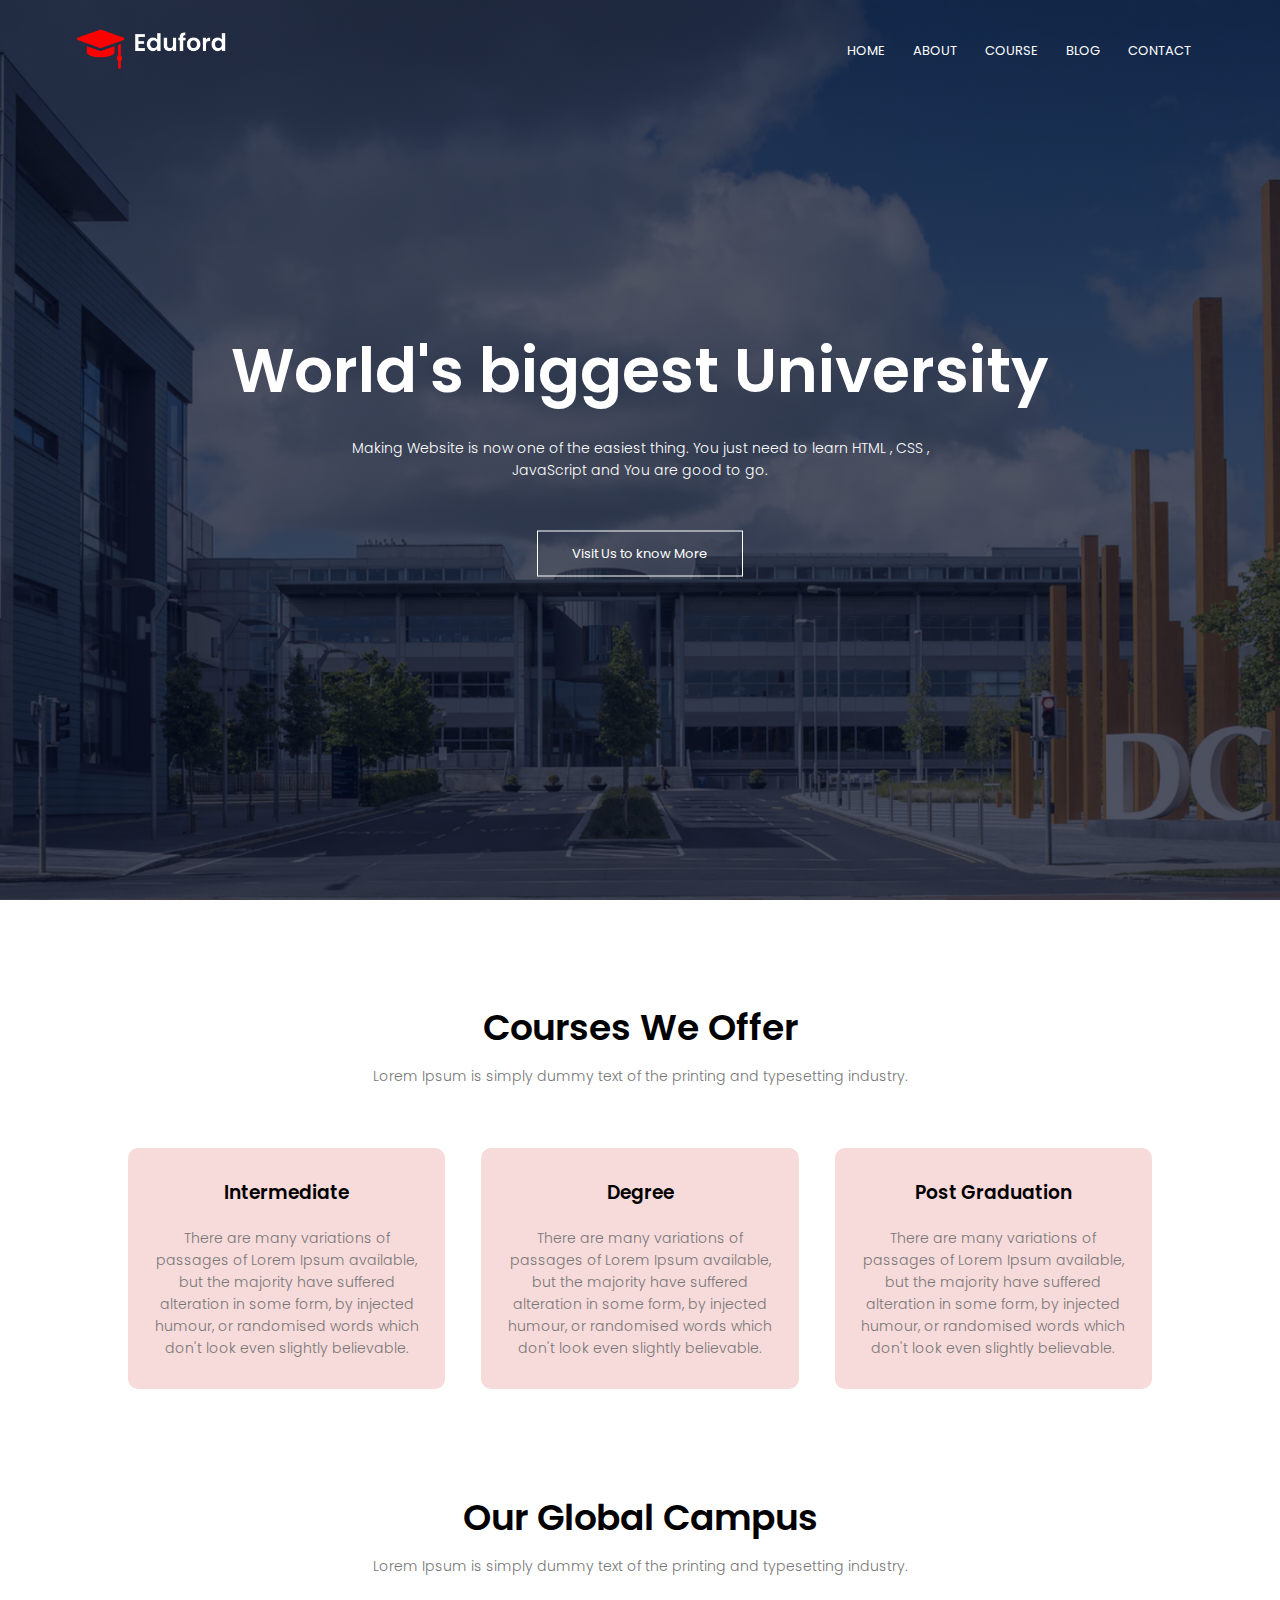
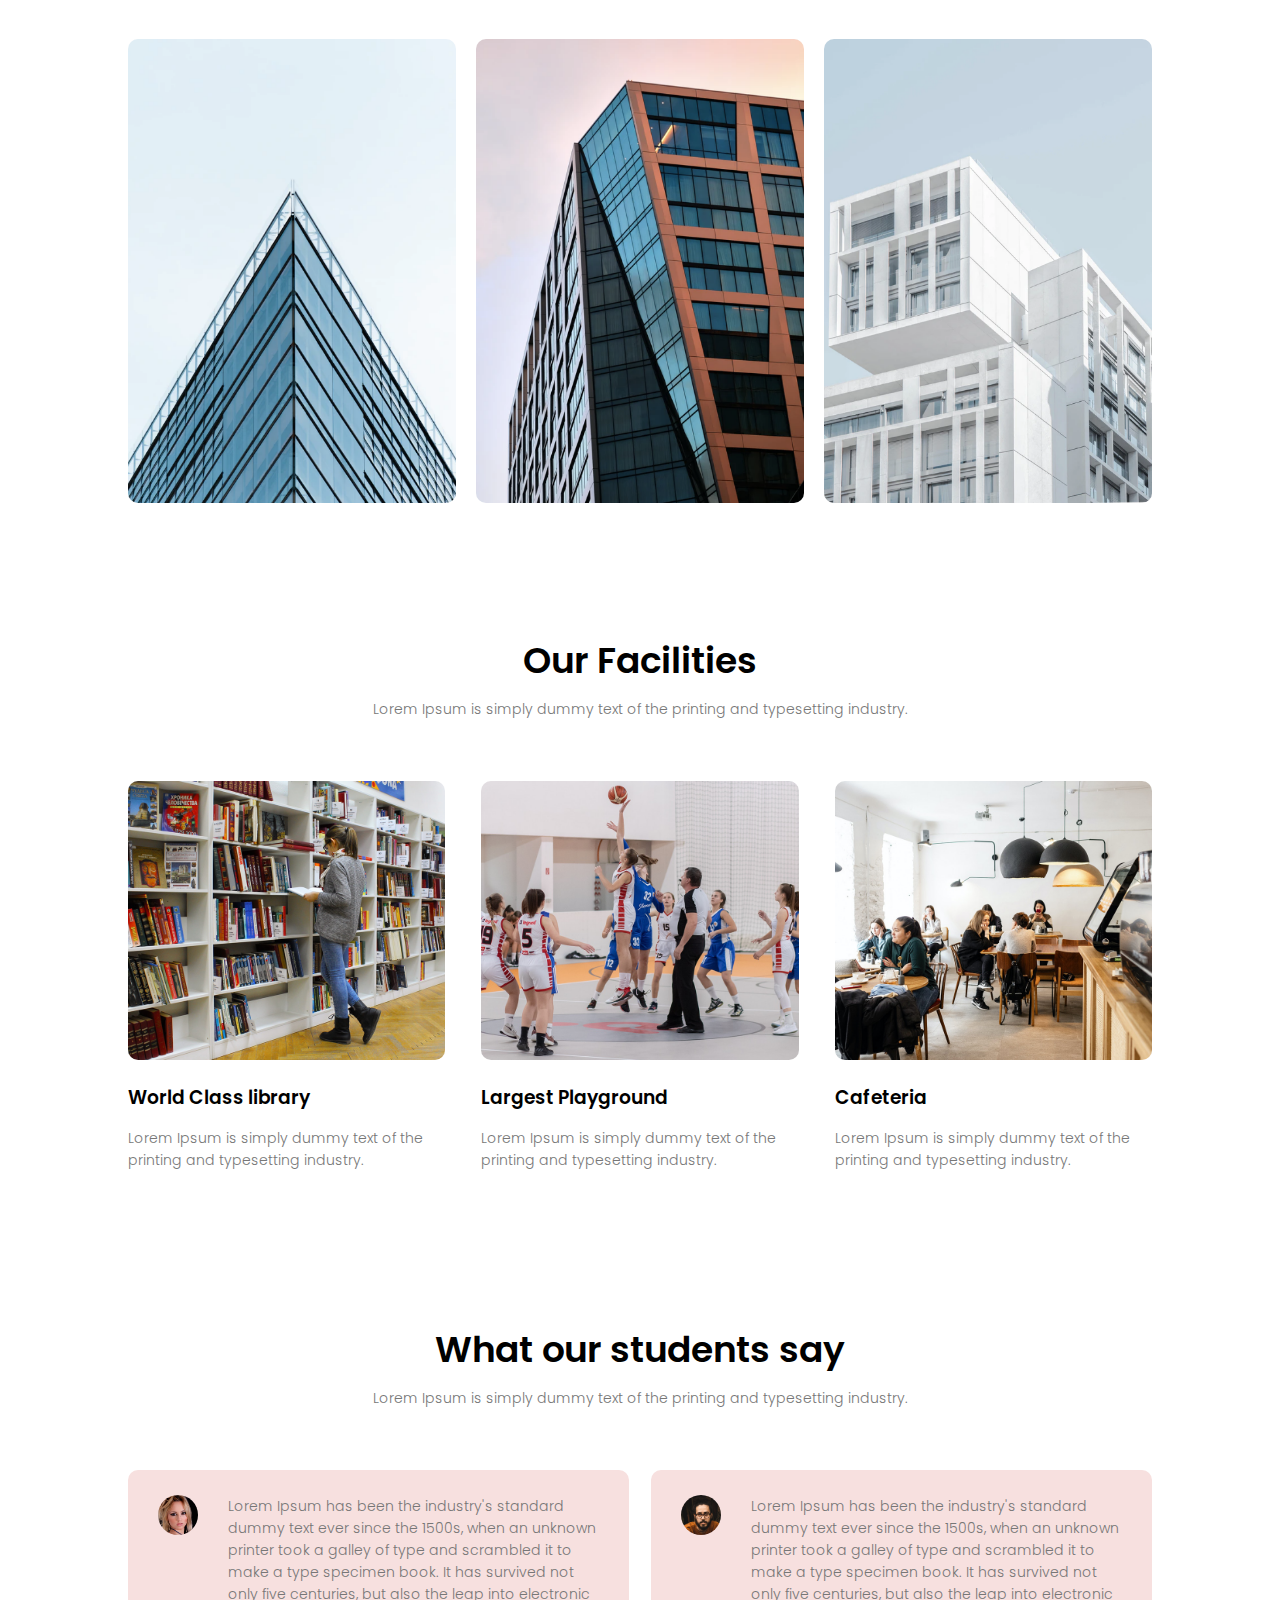
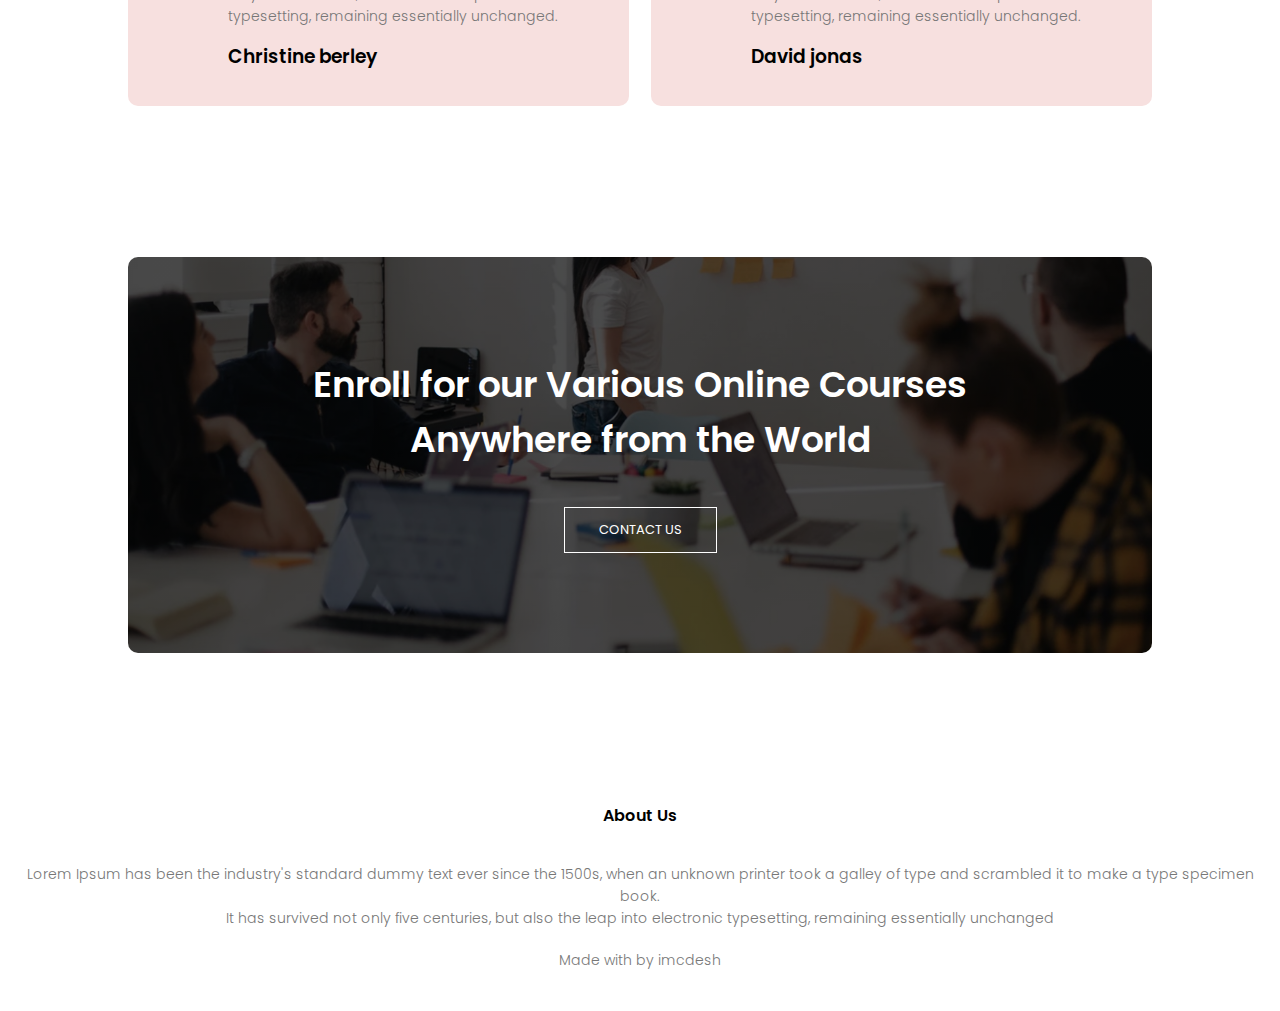
<file: index.html>
<!DOCTYPE html>
<html lang="en">
<head>
    <meta charset="UTF-8">
    <meta http-equiv="X-UA-Compatible" content="IE=edge">
    <meta name="viewport" content="width=device-width, initial-scale=1.0">
    <title>University Website</title>
    <link rel="stylesheet" href="style.css">
    <link rel="preconnect" href="https://fonts.googleapis.com">
<link rel="preconnect" href="https://fonts.gstatic.com" crossorigin>
<link href="https://fonts.googleapis.com/css2?family=Corinthia&family=Poppins:wght@100;200;300;400;600;700&display=swap" rel="stylesheet">
<link rel="stylesheet" href="https://pro.fontawesome.com/releases/v5.10.0/css/all.css" integrity="sha384-AYmEC3Yw5cVb3ZcuHtOA93w35dYTsvhLPVnYs9eStHfGJvOvKxVfELGroGkvsg+p" crossorigin="anonymous"/>
</head>
<body>
    <section class="header">
        <nav>
            <a href="index.html"><img src="images/logo.png"></a>
            <div class="nav-links" id="navLinks">
                <i class="fa fa-times" onclick="hideMenu()"></i>
                <ul>
                    <li><a href="index.html">HOME</a></li>
                    <li><a href="about.html">ABOUT</a></li>
                    <li><a href="course.html">COURSE</a></li>
                    <li><a href="blog.html">BLOG</a></li>
                    <li><a href="contact.html">CONTACT</a></li>

                </ul>
            </div>
            <i class="fa fa-bars" onclick="showMenu()"></i>
        </nav>

        <div class="text-box">
            <h1>World's biggest University</h1>
             <p>Making Website is now one of the easiest thing. You just need to
                 learn HTML , CSS ,<br> JavaScript and You are good to go.
             </p>
             <a href="" class="hero-btn">Visit Us to know More</a>
        </div>
    </section>

    <section class="course">
        <h1>Courses We Offer</h1>
        <p>Lorem Ipsum is simply dummy text of the printing and typesetting industry.</p>
    
        <div class="row">
            <div class="course-col">
                <h3>Intermediate</h3>
                <p>There are many variations of passages of Lorem Ipsum available, but the majority have suffered alteration in some form, by injected humour, or randomised words which don't look even slightly believable.</p>
            </div>
            <div class="course-col">
                <h3>Degree</h3>
                <p>There are many variations of passages of Lorem Ipsum available, but the majority have suffered alteration in some form, by injected humour, or randomised words which don't look even slightly believable.</p>
            </div>
            <div class="course-col">
                <h3>Post Graduation</h3>
                <p>There are many variations of passages of Lorem Ipsum available, but the majority have suffered alteration in some form, by injected humour, or randomised words which don't look even slightly believable.</p>
            </div>
        </div>
    
    </section>

    <section class="campus">
        <h1>Our Global Campus</h1>
        <p>Lorem Ipsum is simply dummy text of the printing and typesetting industry.</p>
   
        <div class="row">
            <div class="campus-col">
                <img src="images/london.png">
                <div class="layer">
                    <h3>LONDON</h3>
                </div>
            </div>
            <div class="campus-col">
                <img src="images/newyork.png">
                <div class="layer">
                    <h3>NEW YORK</h3>
                </div>
            </div>
            <div class="campus-col">
                <img src="images/washington.png">
                <div class="layer">
                    <h3>WASHINGTON</h3>
                </div>
            </div>

        </div>
   
    </section>

    <section class="facilities"> 
        <h1>Our Facilities</h1>
        <p>Lorem Ipsum is simply dummy text of the printing and typesetting industry.</p>
   
        <div class="row">
            <div class="facilities-col">
                <img src="images/library.png" >
                <h3>World Class library</h3>
                <p>Lorem Ipsum is simply dummy text of the printing and typesetting industry.</p>
   
            </div>
            <div class="facilities-col">
                <img src="images/basketball.png" >
                <h3>Largest Playground</h3>
                <p>Lorem Ipsum is simply dummy text of the printing and typesetting industry.</p>
   
            </div>
            <div class="facilities-col">
                <img src="images/cafeteria.png" >
                <h3>Cafeteria</h3>
                <p>Lorem Ipsum is simply dummy text of the printing and typesetting industry.</p>
   
            </div>
        </div>
    </section>

    <section class="testimonials">
        <h1>What our students say</h1>
        <p>Lorem Ipsum is simply dummy text of the printing and typesetting industry.</p>
   
        <div class="row">
            <div class="testimonial-col">
                <img src="images/user1.jpg" >
                <div>
                    <p>Lorem Ipsum has been the industry's standard dummy text ever since the 1500s, when an unknown printer took a galley of type and scrambled it to make a type specimen book. It has survived not only five centuries, but also the leap into electronic typesetting, remaining essentially unchanged.</p>
                    <h3>Christine berley</h3>
                    <i class="fas fa-star"></i>
                    <i class="fas fa-star"></i>
                    <i class="fas fa-star"></i>
                    <i class="fas fa-star"></i>
                    <i class="far fa-star"></i>
                </div>
            </div>
            <div class="testimonial-col">
                <img src="images/user2.jpg" >
                <div>
                    <p>Lorem Ipsum has been the industry's standard dummy text ever since the 1500s, when an unknown printer took a galley of type and scrambled it to make a type specimen book. It has survived not only five centuries, but also the leap into electronic typesetting, remaining essentially unchanged.</p>
                    <h3>David jonas</h3>
                    <i class="fas fa-star"></i>
                    <i class="fas fa-star"></i>
                    <i class="fas fa-star"></i>
                    <i class="fas fa-star"></i>
                    <i class="fas fa-star-half-alt"></i>
                </div>
            </div>
        </div>
    </section>

    <section class="cta">
        <h1>Enroll for our Various Online Courses <br> Anywhere from the World</h1>
        <a href="" class="hero-btn">CONTACT US</a>
    </section>

    <section class="footer">
        <h4>About Us</h4>
        <p>Lorem Ipsum has been the industry's standard dummy text ever since the 1500s, when an unknown printer took a galley of type and scrambled it to make a type specimen book. <br> It has survived not only five centuries, but also the leap into electronic typesetting, remaining essentially unchanged</p>
        <div class="icons">
            <i class="fab fa-facebook"></i>
            <i class="fab fa-twitter"></i>
            <i class="fab fa-instagram"></i>
            <i class="fab fa-linkedin"></i>

        </div>
        <p>Made with  <i class="fa fa-heart-o"></i> by imcdesh</p>
    </section>

    <script>
        var navLinks = document.getElementById("navLinks");

        function showMenu()
        {
            navLinks.style.right="0";
        }

        function hideMenu()
        {
            navLinks.style.right="-200px"
        }
    </script>
</body>
</html>
</file>
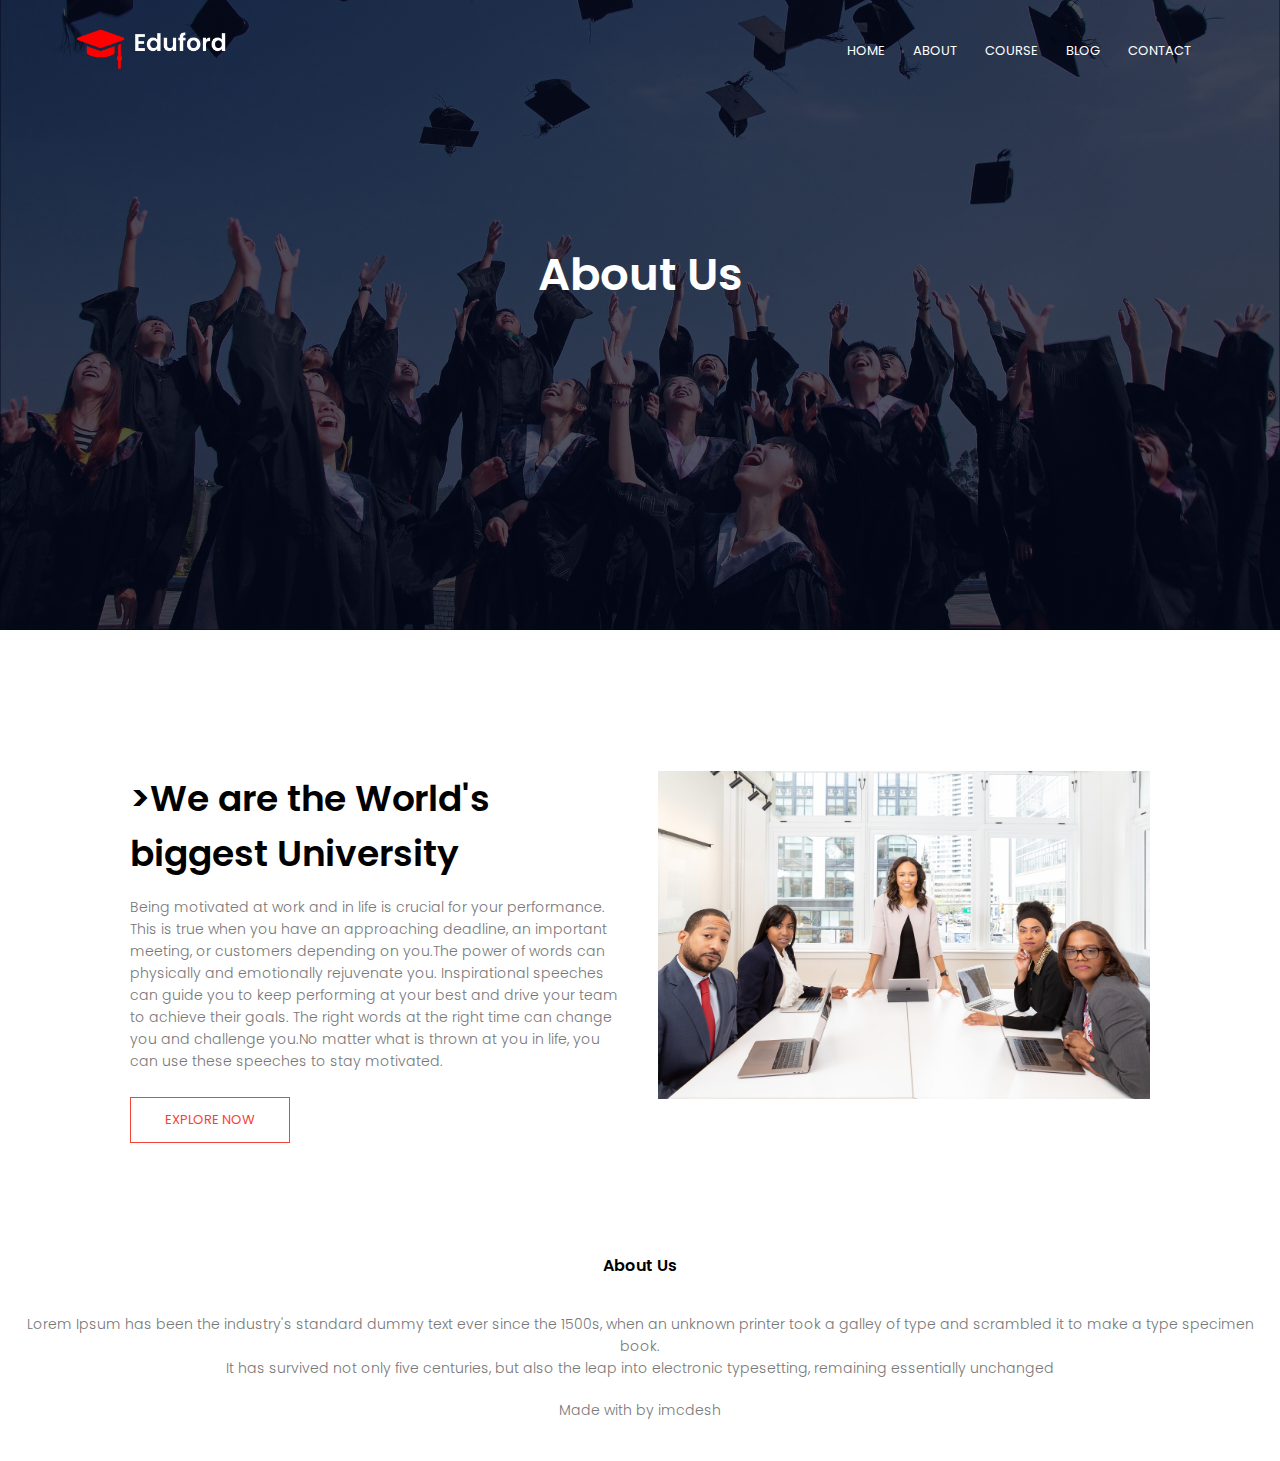
<file: about.html>
<!DOCTYPE html>
<html lang="en">
<head>
    <meta charset="UTF-8">
    <meta http-equiv="X-UA-Compatible" content="IE=edge">
    <meta name="viewport" content="width=device-width, initial-scale=1.0">
    <title>University Website</title>
    <link rel="stylesheet" href="style.css">
    <link rel="preconnect" href="https://fonts.googleapis.com">
<link rel="preconnect" href="https://fonts.gstatic.com" crossorigin>
<link href="https://fonts.googleapis.com/css2?family=Corinthia&family=Poppins:wght@100;200;300;400;600;700&display=swap" rel="stylesheet">
<link rel="stylesheet" href="https://pro.fontawesome.com/releases/v5.10.0/css/all.css" integrity="sha384-AYmEC3Yw5cVb3ZcuHtOA93w35dYTsvhLPVnYs9eStHfGJvOvKxVfELGroGkvsg+p" crossorigin="anonymous"/>
</head>
<body>
    <section class="sub-header">
        <nav>
            <a href="index.html"><img src="images/logo.png"></a>
            <div class="nav-links" id="navLinks">
                <i class="fa fa-times" onclick="hideMenu()"></i>
                <ul>
                    <li><a href="index.html">HOME</a></li>
                    <li><a href="about.html">ABOUT</a></li>
                    <li><a href="course.html">COURSE</a></li>
                    <li><a href="blog.html">BLOG</a></li>
                    <li><a href="contact.html">CONTACT</a></li>

                </ul>
            </div>
            <i class="fa fa-bars" onclick="showMenu()"></i>
        </nav>

      <h1>About Us</h1>
    </section>

    <section class="about-us">
        <div class="row">
            <div class="about-col">
                <h1>>We are the World's biggest University</h1>
                <p>Being motivated at work and in life is crucial for your performance. This is true when you have an approaching deadline, an important meeting, or customers depending on you.The power of words can physically and emotionally rejuvenate you. Inspirational speeches can guide you to keep performing at your best and drive your team to achieve their goals. The right words at the right time can change you and challenge you.No matter what is thrown at you in life, you can use these speeches to stay motivated. </p>
                <a href="" class="hero-btn red-btn">EXPLORE NOW</a>
            </div>
            <div class="about-col">
                <img src="images/about.jpg" >
            </div>
        </div>
    </section>



   

   

    

    <section class="footer">
        <h4>About Us</h4>
        <p>Lorem Ipsum has been the industry's standard dummy text ever since the 1500s, when an unknown printer took a galley of type and scrambled it to make a type specimen book. <br> It has survived not only five centuries, but also the leap into electronic typesetting, remaining essentially unchanged</p>
        <div class="icons">
            <i class="fab fa-facebook"></i>
            <i class="fab fa-twitter"></i>
            <i class="fab fa-instagram"></i>
            <i class="fab fa-linkedin"></i>

        </div>
        <p>Made with  <i class="fa fa-heart-o"></i> by imcdesh</p>
    </section>

    <script>
        var navLinks = document.getElementById("navLinks");

        function showMenu()
        {
            navLinks.style.right="0";
        }

        function hideMenu()
        {
            navLinks.style.right="-200px"
        }
    </script>
</body>
</html>
</file>
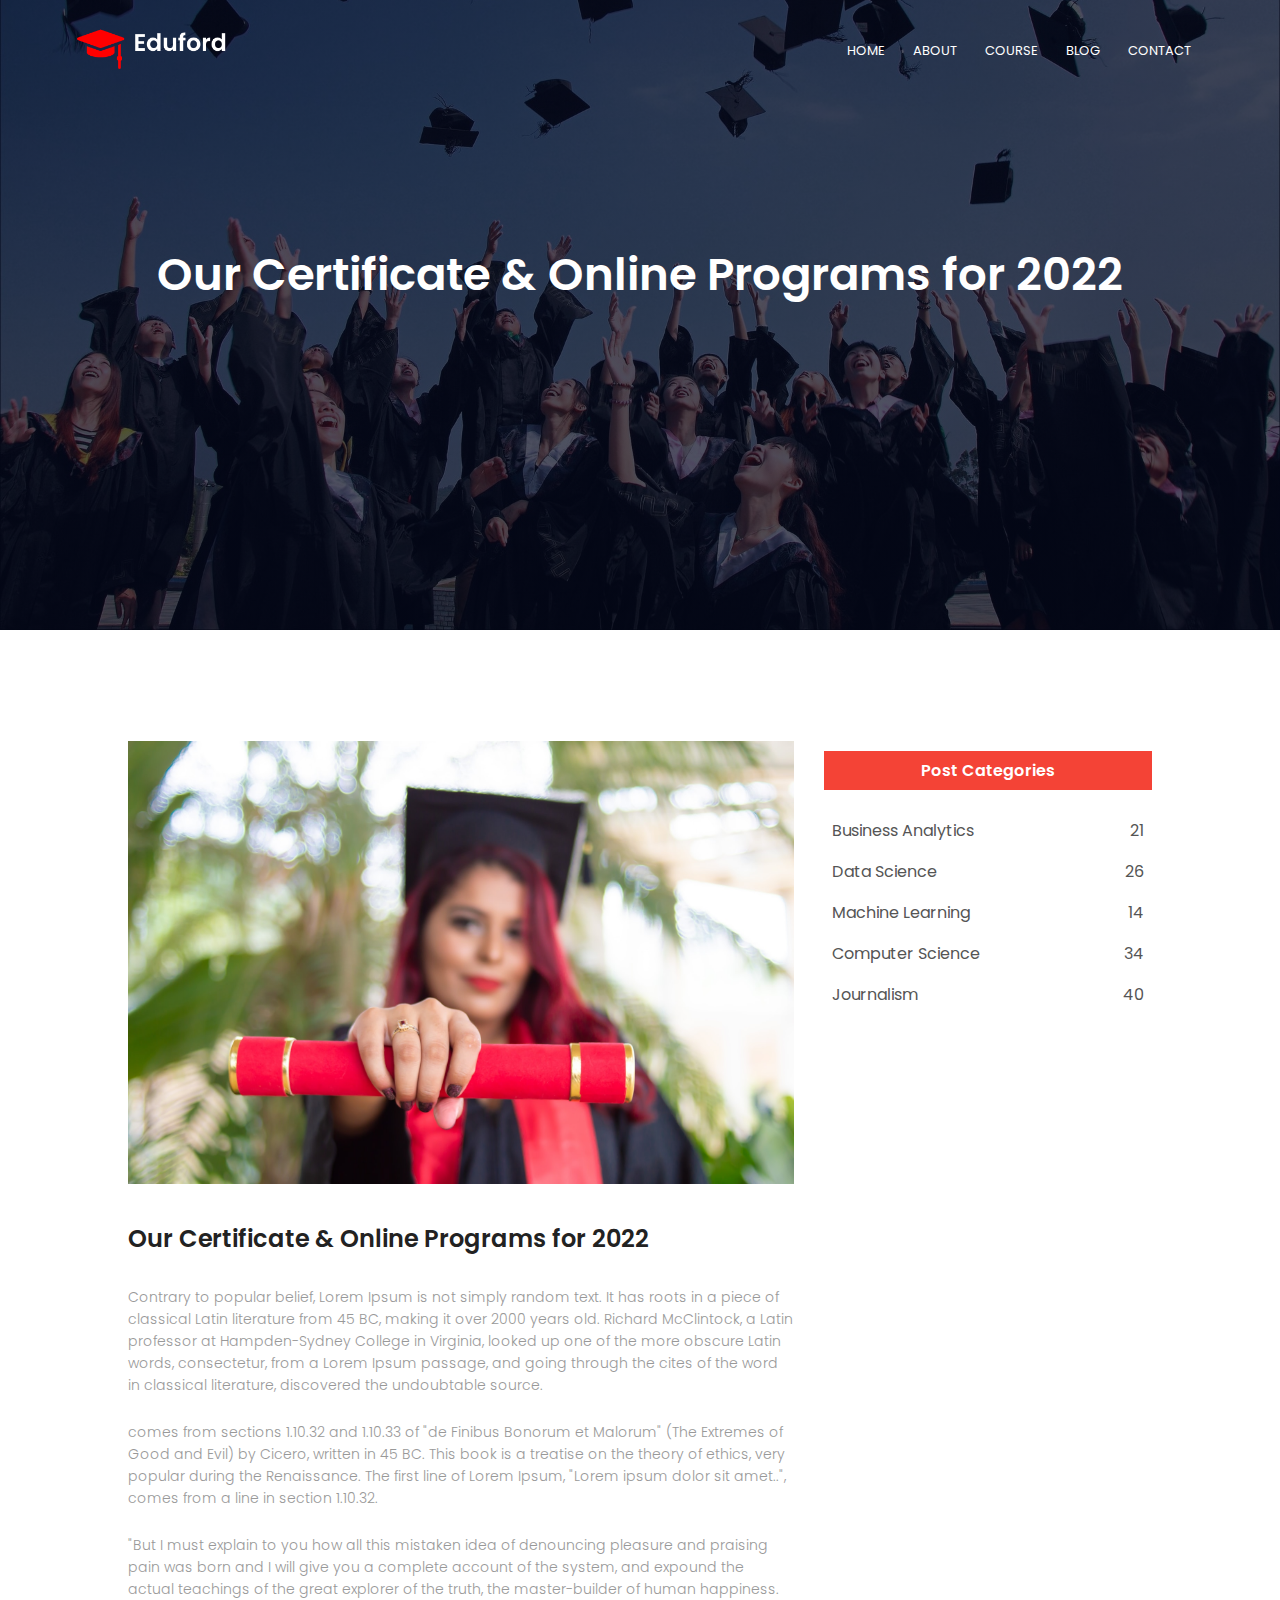
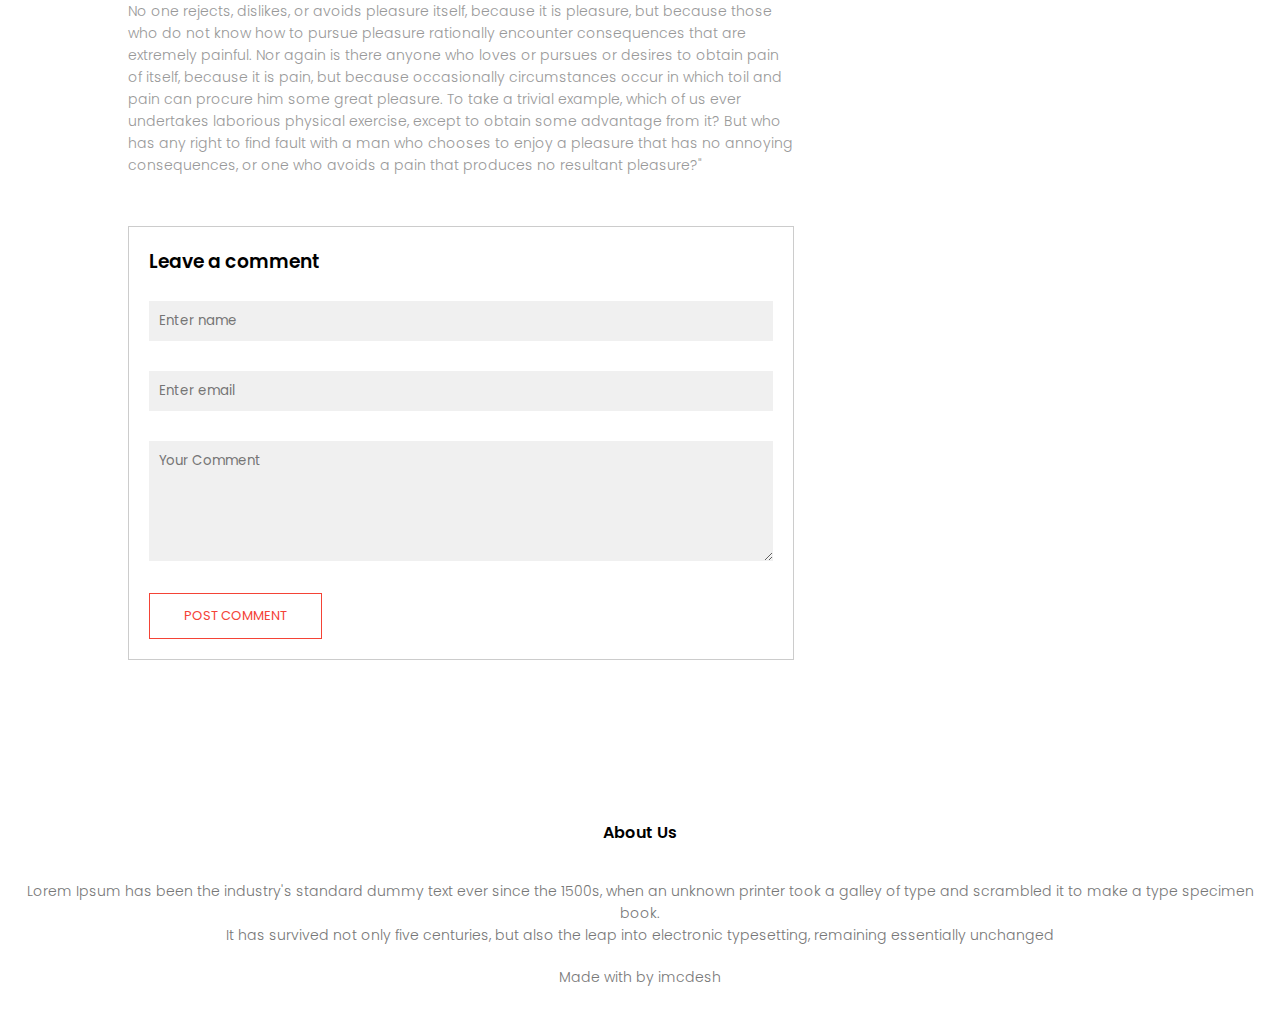
<file: blog.html>
<!DOCTYPE html>
<html lang="en">
<head>
    <meta charset="UTF-8">
    <meta http-equiv="X-UA-Compatible" content="IE=edge">
    <meta name="viewport" content="width=device-width, initial-scale=1.0">
    <title>University Website</title>
    <link rel="stylesheet" href="style.css">
    <link rel="preconnect" href="https://fonts.googleapis.com">
<link rel="preconnect" href="https://fonts.gstatic.com" crossorigin>
<link href="https://fonts.googleapis.com/css2?family=Corinthia&family=Poppins:wght@100;200;300;400;600;700&display=swap" rel="stylesheet">
<link rel="stylesheet" href="https://pro.fontawesome.com/releases/v5.10.0/css/all.css" integrity="sha384-AYmEC3Yw5cVb3ZcuHtOA93w35dYTsvhLPVnYs9eStHfGJvOvKxVfELGroGkvsg+p" crossorigin="anonymous"/>
</head>
<body>
    <section class="sub-header">
        <nav>
            <a href="index.html"><img src="images/logo.png"></a>
            <div class="nav-links" id="navLinks">
                <i class="fa fa-times" onclick="hideMenu()"></i>
                <ul>
                    <li><a href="index.html">HOME</a></li>
                    <li><a href="about.html">ABOUT</a></li>
                    <li><a href="course.html">COURSE</a></li>
                    <li><a href="blog.html">BLOG</a></li>
                    <li><a href="contact.html">CONTACT</a></li>
                </ul>
            </div>
            <i class="fa fa-bars" onclick="showMenu()"></i>
        </nav>

      <h1>Our Certificate & Online Programs for 2022</h1>
    </section>

   <section class="blog-content">
       <div class="row">
           <div class="blog-left">
               <img src="images/certificate.jpg" >
               <h2>Our Certificate & Online Programs for 2022</h2>
               <p>Contrary to popular belief, Lorem Ipsum is not simply random text. It has roots in a piece of classical Latin literature from 45 BC, making it over 2000 years old. Richard McClintock, a Latin professor at Hampden-Sydney College in Virginia, looked up one of the more obscure Latin words, consectetur, from a Lorem Ipsum passage, and going through the cites of the word in classical literature, discovered the undoubtable source. </p> 
               <br>
               <p>comes from sections 1.10.32 and 1.10.33 of "de Finibus Bonorum et Malorum" (The Extremes of Good and Evil) by Cicero, written in 45 BC. This book is a treatise on the theory of ethics, very popular during the Renaissance. The first line of Lorem Ipsum, "Lorem ipsum dolor sit amet..", comes from a line in section 1.10.32.</p>
               <br>
               <p>"But I must explain to you how all this mistaken idea of denouncing pleasure and praising pain was born and I will give you a complete account of the system, and expound the actual teachings of the great explorer of the truth, the master-builder of human happiness. No one rejects, dislikes, or avoids pleasure itself, because it is pleasure, but because those who do not know how to pursue pleasure rationally encounter consequences that are extremely painful. Nor again is there anyone who loves or pursues or desires to obtain pain of itself, because it is pain, but because occasionally circumstances occur in which toil and pain can procure him some great pleasure. To take a trivial example, which of us ever undertakes laborious physical exercise, except to obtain some advantage from it? But who has any right to find fault with a man who chooses to enjoy a pleasure that has no annoying consequences, or one who avoids a pain that produces no resultant pleasure?"</p>

               <div class="comment-box">
                   <h3>Leave a comment</h3>

                   <form class="comment-form">
                       <input type="text" placeholder="Enter name">
                       <input type="email" placeholder="Enter email">
                       <textarea rows="5" placeholder="Your Comment"></textarea>
                       <button type="submit" class="hero-btn red-btn">POST COMMENT</button>
                   </form>
               </div>
           </div>
           <div class="blog-right">
               <h3>Post Categories</h3>
               <div>
                   <span>Business Analytics</span>
                   <span>21</span>
               </div>
               <div>
                <span>Data Science</span>
                <span>26</span>
            </div>
            <div>
                <span>Machine Learning </span>
                <span>14</span>
            </div>
            <div>
                <span>Computer Science </span>
                <span>34</span>
            </div>
            <div>
                <span>Journalism</span>
                <span>40</span>
            </div>
           </div>

       </div>
   </section>

   

    

    <section class="footer">
        <h4>About Us</h4>
        <p>Lorem Ipsum has been the industry's standard dummy text ever since the 1500s, when an unknown printer took a galley of type and scrambled it to make a type specimen book. <br> It has survived not only five centuries, but also the leap into electronic typesetting, remaining essentially unchanged</p>
        <div class="icons">
            <i class="fab fa-facebook"></i>
            <i class="fab fa-twitter"></i>
            <i class="fab fa-instagram"></i>
            <i class="fab fa-linkedin"></i>
        </div>
        <p>Made with  <i class="fa fa-heart-o"></i> by imcdesh</p>
    </section>

    <script>
        var navLinks = document.getElementById("navLinks");

        function showMenu()
        {
            navLinks.style.right="0";
        }

        function hideMenu()
        {
            navLinks.style.right="-200px"
        }
    </script>
</body>
</html>
</file>
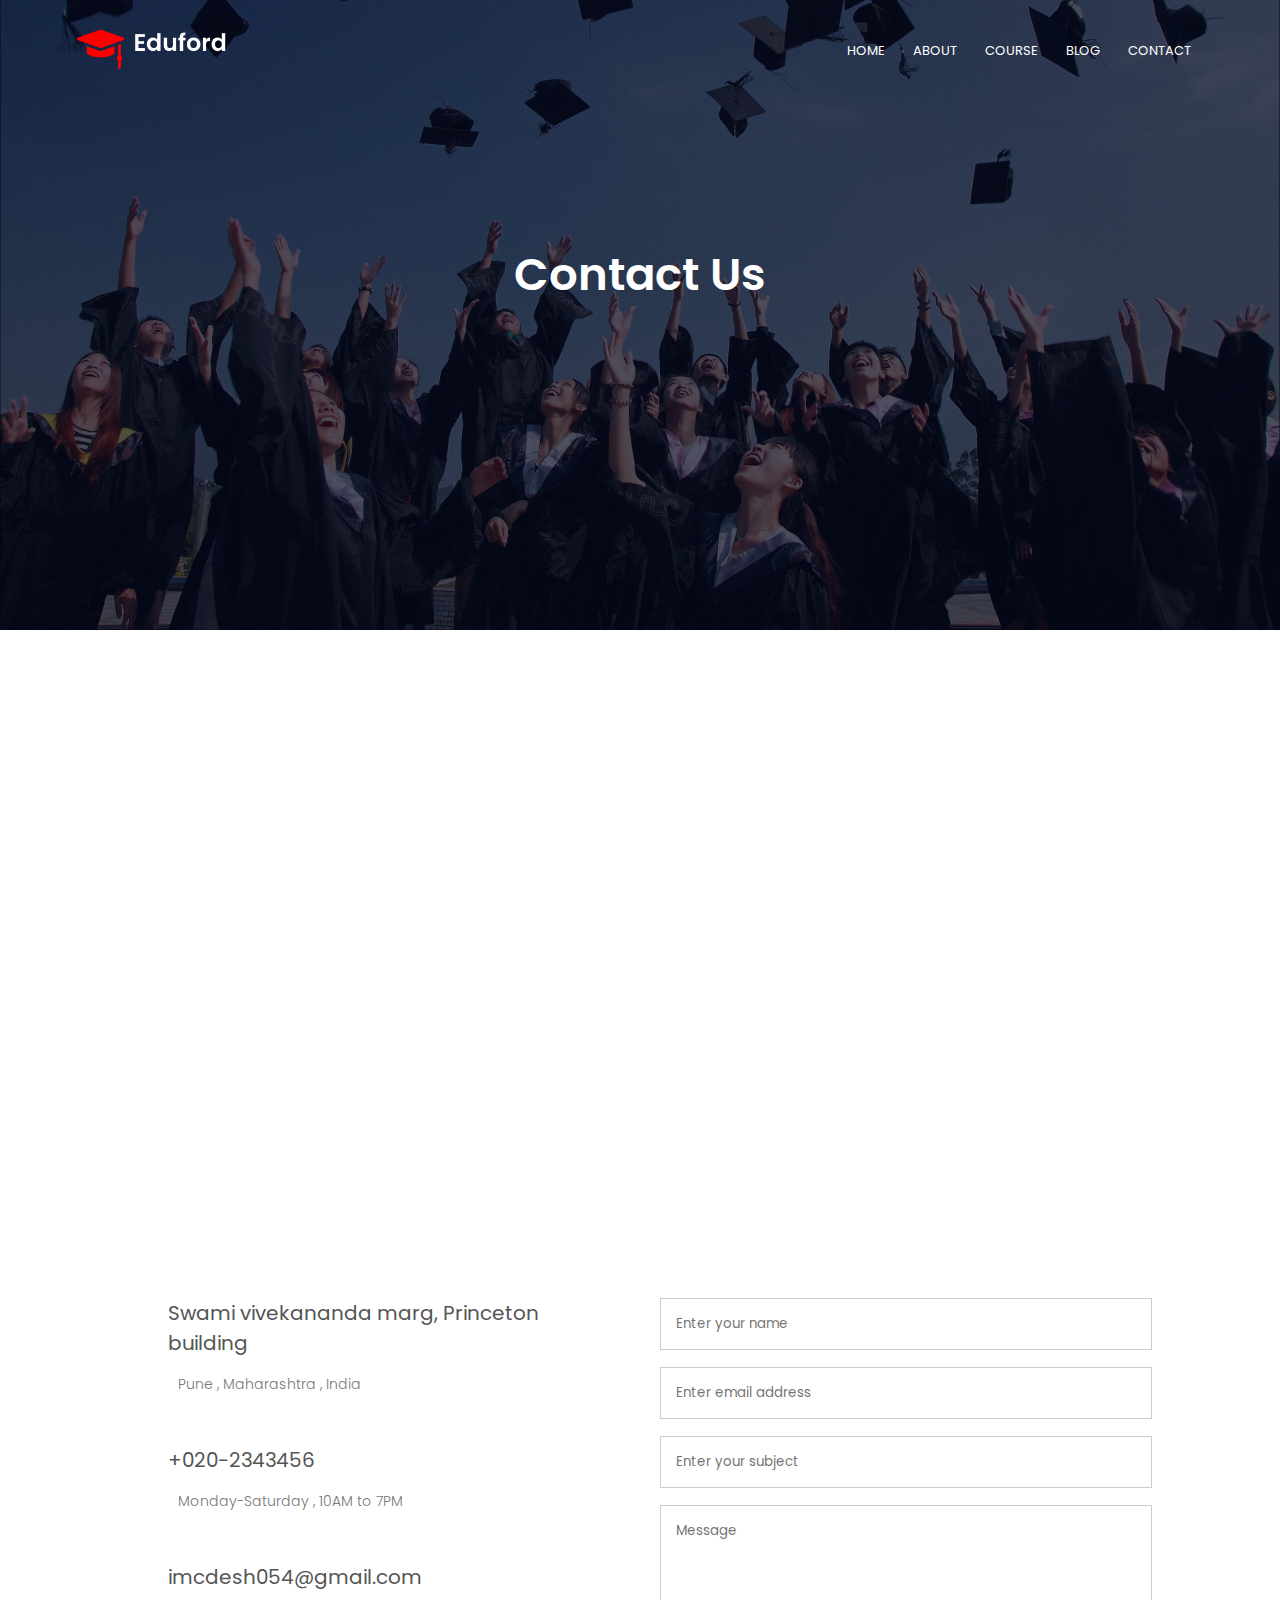
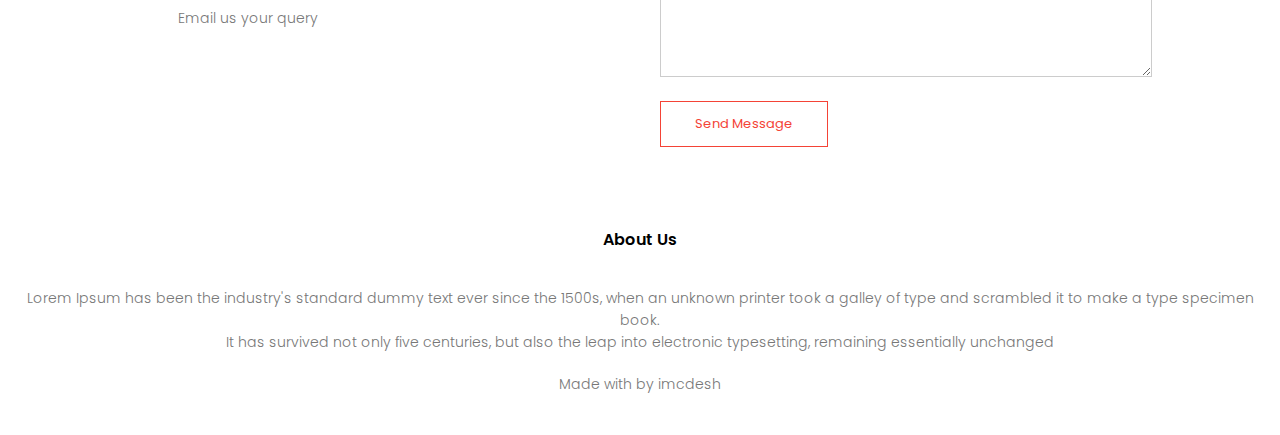
<file: contact.html>
<!DOCTYPE html>
<html lang="en">
<head>
    <meta charset="UTF-8">
    <meta http-equiv="X-UA-Compatible" content="IE=edge">
    <meta name="viewport" content="width=device-width, initial-scale=1.0">
    <title>University Website</title>
    <link rel="stylesheet" href="style.css">
    <link rel="preconnect" href="https://fonts.googleapis.com">
<link rel="preconnect" href="https://fonts.gstatic.com" crossorigin>
<link href="https://fonts.googleapis.com/css2?family=Corinthia&family=Poppins:wght@100;200;300;400;600;700&display=swap" rel="stylesheet">
<link rel="stylesheet" href="https://pro.fontawesome.com/releases/v5.10.0/css/all.css" integrity="sha384-AYmEC3Yw5cVb3ZcuHtOA93w35dYTsvhLPVnYs9eStHfGJvOvKxVfELGroGkvsg+p" crossorigin="anonymous"/>
</head>
<body>
    <section class="sub-header">
        <nav>
            <a href="index.html"><img src="images/logo.png"></a>
            <div class="nav-links" id="navLinks">
                <i class="fa fa-times" onclick="hideMenu()"></i>
                <ul>
                    <li><a href="index.html">HOME</a></li>
                    <li><a href="about.html">ABOUT</a></li>
                    <li><a href="course.html">COURSE</a></li>
                    <li><a href="blog.html">BLOG</a></li>
                    <li><a href="contact.html">CONTACT</a></li>

                </ul>
            </div>
            <i class="fa fa-bars" onclick="showMenu()"></i>
        </nav>

      <h1>Contact Us</h1>
    </section>

    <section class="location">
        <iframe src="https://www.google.com/maps/embed?pb=!1m18!1m12!1m3!1d242118.1419970228!2d73.72288033273226!3d18.524564859327935!2m3!1f0!2f0!3f0!3m2!1i1024!2i768!4f13.1!3m3!1m2!1s0x3bc2bf2e67461101%3A0x828d43bf9d9ee343!2sPune%2C%20Maharashtra!5e0!3m2!1sen!2sin!4v1641232953224!5m2!1sen!2sin" width="600" height="450" style="border:0;" allowfullscreen="" loading="lazy"></iframe>

    </section>
   

<section class="contact-us">
    <div class="row">
     <div class="contact-col">
        <div>
            <i class="fa fa-home"></i>
            <span>
                <h5>Swami vivekananda marg, Princeton building</h5>
                <p>Pune , Maharashtra , India</p>
            </span>
        </div>
        <div>
            <i class="fa fa-phone"></i>
            <span>
                <h5>+020-2343456</h5>
                <p>Monday-Saturday , 10AM to 7PM</p>
            </span>
        </div>
        <div>
            <i class="far fa-envelope"></i>
            <span>
                <h5>imcdesh054@gmail.com</h5>
                <p>Email us your query</p>
            </span>
        </div>
     </div>
     <div class="contact-col">
         <form action="">
             <input type="text" placeholder="Enter your name" required>
             <input type="email" placeholder="Enter email address" required>
             <input type="text" placeholder="Enter your subject" required>
             <textarea rows="7" placeholder="Message" required></textarea>
             <button type="submit" class="hero-btn red-btn">Send Message</button>
         </form>
        
        
     </div>
    </div>
</section>
   

   

    

    <section class="footer">
        <h4>About Us</h4>
        <p>Lorem Ipsum has been the industry's standard dummy text ever since the 1500s, when an unknown printer took a galley of type and scrambled it to make a type specimen book. <br> It has survived not only five centuries, but also the leap into electronic typesetting, remaining essentially unchanged</p>
        <div class="icons">
            <i class="fab fa-facebook"></i>
            <i class="fab fa-twitter"></i>
            <i class="fab fa-instagram"></i>
            <i class="fab fa-linkedin"></i>

        </div>
        <p>Made with  <i class="fa fa-heart-o"></i> by imcdesh</p>
    </section>

    <script>
        var navLinks = document.getElementById("navLinks");

        function showMenu()
        {
            navLinks.style.right="0";
        }

        function hideMenu()
        {
            navLinks.style.right="-200px"
        }
    </script>
</body>
</html>
</file>
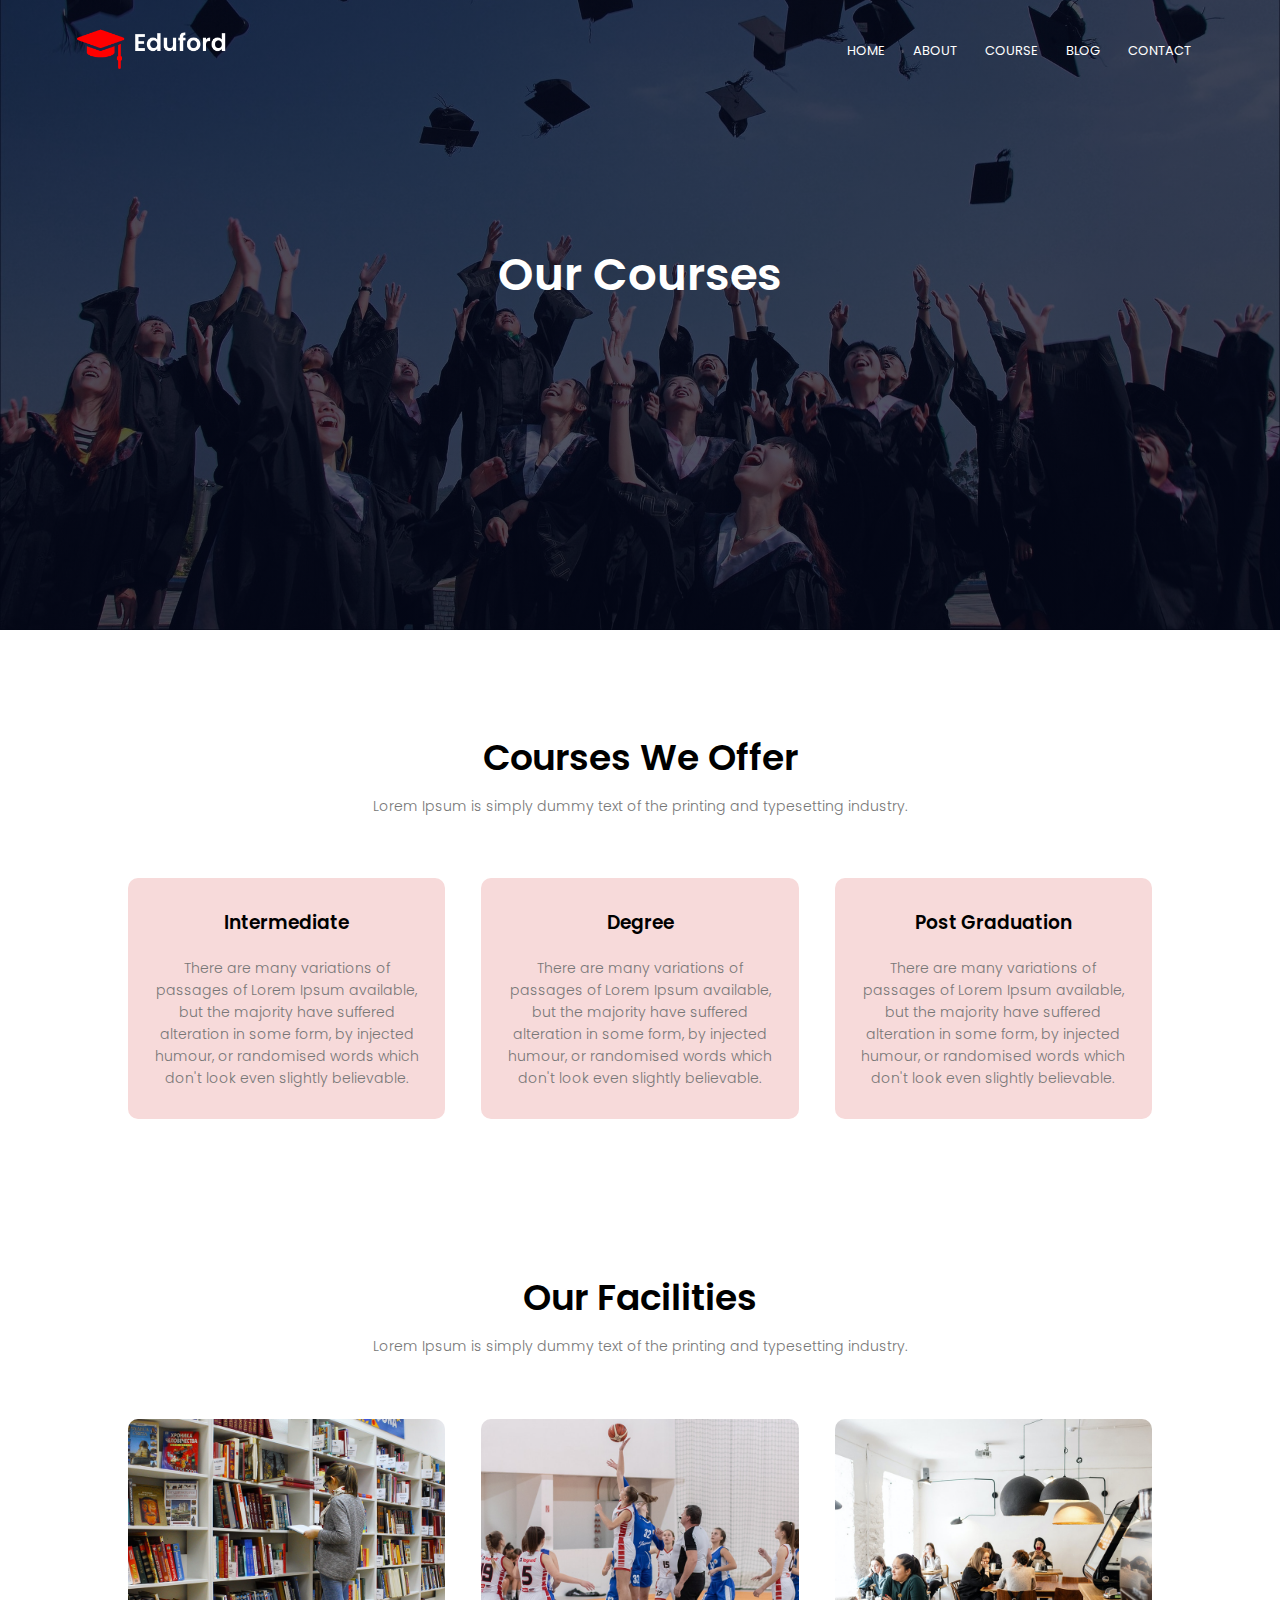
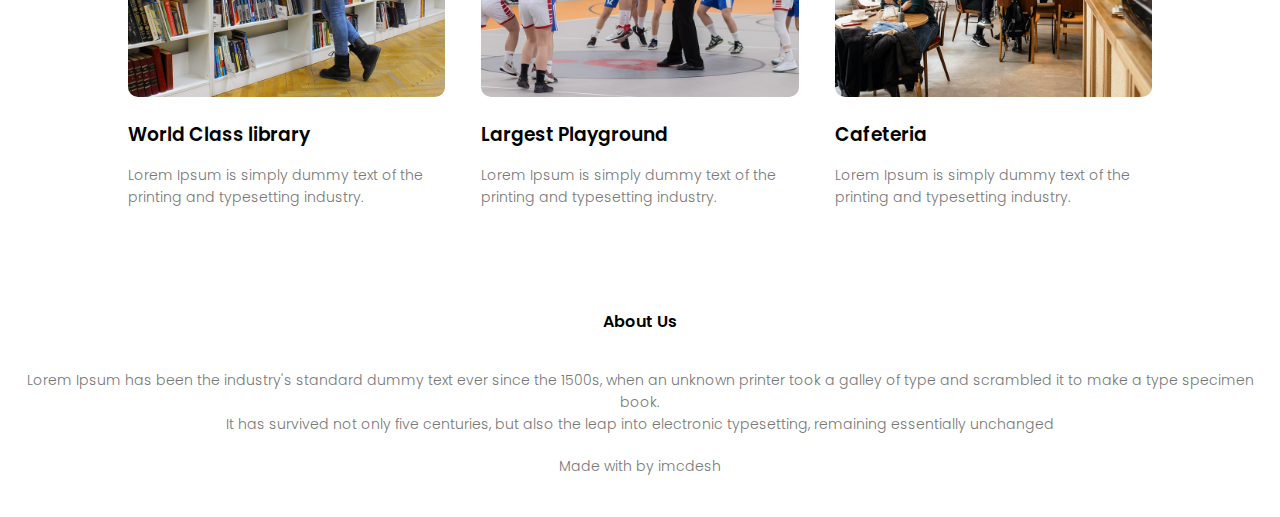
<file: course.html>
<!DOCTYPE html>
<html lang="en">
<head>
    <meta charset="UTF-8">
    <meta http-equiv="X-UA-Compatible" content="IE=edge">
    <meta name="viewport" content="width=device-width, initial-scale=1.0">
    <title>University Website</title>
    <link rel="stylesheet" href="style.css">
    <link rel="preconnect" href="https://fonts.googleapis.com">
<link rel="preconnect" href="https://fonts.gstatic.com" crossorigin>
<link href="https://fonts.googleapis.com/css2?family=Corinthia&family=Poppins:wght@100;200;300;400;600;700&display=swap" rel="stylesheet">
<link rel="stylesheet" href="https://pro.fontawesome.com/releases/v5.10.0/css/all.css" integrity="sha384-AYmEC3Yw5cVb3ZcuHtOA93w35dYTsvhLPVnYs9eStHfGJvOvKxVfELGroGkvsg+p" crossorigin="anonymous"/>
</head>
<body>
    <section class="sub-header">
        <nav>
            <a href="index.html"><img src="images/logo.png"></a>
            <div class="nav-links" id="navLinks">
                <i class="fa fa-times" onclick="hideMenu()"></i>
                <ul>
                    <li><a href="index.html">HOME</a></li>
                    <li><a href="about.html">ABOUT</a></li>
                    <li><a href="course.html">COURSE</a></li>
                    <li><a href="blog.html">BLOG</a></li>
                    <li><a href="contact.html">CONTACT</a></li>
                </ul>
            </div>
            <i class="fa fa-bars" onclick="showMenu()"></i>
        </nav>

      <h1>Our Courses</h1>
    </section>

    <section class="course">
        <h1>Courses We Offer</h1>
        <p>Lorem Ipsum is simply dummy text of the printing and typesetting industry.</p>
    
        <div class="row">
            <div class="course-col">
                <h3>Intermediate</h3>
                <p>There are many variations of passages of Lorem Ipsum available, but the majority have suffered alteration in some form, by injected humour, or randomised words which don't look even slightly believable.</p>
            </div>
            <div class="course-col">
                <h3>Degree</h3>
                <p>There are many variations of passages of Lorem Ipsum available, but the majority have suffered alteration in some form, by injected humour, or randomised words which don't look even slightly believable.</p>
            </div>
            <div class="course-col">
                <h3>Post Graduation</h3>
                <p>There are many variations of passages of Lorem Ipsum available, but the majority have suffered alteration in some form, by injected humour, or randomised words which don't look even slightly believable.</p>
            </div>
        </div>
    
    </section>
    <section class="facilities"> 
        <h1>Our Facilities</h1>
        <p>Lorem Ipsum is simply dummy text of the printing and typesetting industry.</p>
   
        <div class="row">
            <div class="facilities-col">
                <img src="images/library.png" >
                <h3>World Class library</h3>
                <p>Lorem Ipsum is simply dummy text of the printing and typesetting industry.</p>
   
            </div>
            <div class="facilities-col">
                <img src="images/basketball.png" >
                <h3>Largest Playground</h3>
                <p>Lorem Ipsum is simply dummy text of the printing and typesetting industry.</p>
   
            </div>
            <div class="facilities-col">
                <img src="images/cafeteria.png" >
                <h3>Cafeteria</h3>
                <p>Lorem Ipsum is simply dummy text of the printing and typesetting industry.</p>
   
            </div>
        </div>
    </section>


   

   

    

    <section class="footer">
        <h4>About Us</h4>
        <p>Lorem Ipsum has been the industry's standard dummy text ever since the 1500s, when an unknown printer took a galley of type and scrambled it to make a type specimen book. <br> It has survived not only five centuries, but also the leap into electronic typesetting, remaining essentially unchanged</p>
        <div class="icons">
            <i class="fab fa-facebook"></i>
            <i class="fab fa-twitter"></i>
            <i class="fab fa-instagram"></i>
            <i class="fab fa-linkedin"></i>
        </div>
        <p>Made with  <i class="fa fa-heart-o"></i> by imcdesh</p>
    </section>

    <script>
        var navLinks = document.getElementById("navLinks");

        function showMenu()
        {
            navLinks.style.right="0";
        }

        function hideMenu()
        {
            navLinks.style.right="-200px"
        }
    </script>
</body>
</html>
</file>
<file: style.css>
*{
    margin: 0;
    padding: 0;
    
font-family: 'Poppins', sans-serif;
}

.header
{
    min-height: 100vh;
    min-width: 100%;
    background-image: linear-gradient(rgba(4,9,30,0.7),rgba(4,9,30,0.7)),url(images/banner.png);
    background-position: center;
    background-size: cover;
    position: relative;
}

nav{
    display: flex;
    padding: 2% 6%;
    justify-content: space-between;
    align-items: center;
}

nav img
{
    width: 150px;
}

.nav-links
{
    flex: 1;
    text-align: right;
}

.nav-links ul li{
    list-style: none;
    display:inline-block;
    padding: 8px 12px;
    position:relative;
}

.nav-links ul li a{
    color: #fff;
    text-decoration: none;
    font-size: 13px;
}

.nav-links ul li::after{
    content: '';
    width: 0%;
    height: 2px;
    background: #f44336;
    display: block;
    margin: auto;
    transition: 0.3s;
}

.nav-links ul li:hover::after{
    width: 100%;
}

.text-box{
    width: 90%;
    color: #fff;
    position: absolute;
    top: 50%;
    left: 50%;
    transform: translate(-50%,-50%);
    text-align: center;
}

.text-box h1{
    font-size: 62px;
}

.text-box p{
    margin: 10px 0 40px;
    font-size: 14px;
    color: #fff;
}

.hero-btn
{
    display:inline-block;
    text-decoration: none;
    color: #fff;
    border: 1px solid #fff;
    padding: 12px 34px;
    font-size: 13px;
    background: transparent;
    position: relative;
    cursor: pointer;
}

.hero-btn:hover
{
    border: 1px solid #f44336;
    background: #f44336;
    transition: 0.5s;
}

nav .fa{
    display: none;
}

@media(max-width: 700px)
{
    .text-box h1{
        font-size: 20px;
    }
    .nav-links ul li
    {
        display: block;
    }

    .nav-links
    {
        position: fixed;
        background: #f44336;
        height: 100vh;
        width: 200px;
        top: 0;
        right: -200px;
        text-align: left;
        z-index: 2;
        transition: 0.5s;
    }

    nav .fa{
        display: block;
        color: #fff;
        margin: 10px;
        font-size: 22px;
        cursor: pointer;
    }

    .nav-links ul {
        padding: 30px;
    }
}


.course
{
    width: 80%;
    margin: auto;
    text-align: center;
    padding-top: 100px;

}
h1{
    font-size: 36px;
    font-weight: 600;
}

p{
    color: #777;
    font-size: 14px;
    font-weight: 300;
    line-height: 22px;
    padding: 10px;
}
.row
{
    margin-top: 5%;
    display: flex;
    justify-content: space-between;
}

.course-col
{
    flex-basis: 31%;
    background: #f7dada;
    border-radius: 10px;
    margin-bottom: 5%;
    padding: 20px 12px;
    box-sizing: border-box;
    transition: 0.5s;
}
h3{
    text-align: center;
    font-weight: 600;
    margin: 10px 0;
}

.course-col:hover
{
    box-shadow: 0 0 20px 0px rgba(0,0,0,0.7);
}

@media(max-width: 700px) {
    .row{
        flex-direction: column;
    }
}

.campus
{
    width: 80%;
    margin: auto;
    text-align: center;
    padding-top: 50px;
}

.campus-col
{
    flex-basis: 32%;
    border-radius: 10px;
    margin-bottom: 30px;
    position: relative;
    overflow: hidden;
}

.campus-col img{
    width: 100%;
    display: block;
}

.layer
{
    background: transparent;
    height: 100%;
    width: 100%;
    position: absolute;
    top: 0;
    left: 0;
    transition: 0.5s;
}

.layer:hover{
    background: rgba(226,0,0,0.4);
}

.layer h3{
    width: 100%;
    font-weight: 500;
    color: #fff;
    font-size: 26px;
    bottom: 0;
    left: 50%;
    transform: translate(-50%);
    position: absolute;
    opacity: 0;
    transition: 0.5s;
}



.layer:hover h3{
    bottom: 49%;
    opacity: 1;
}

.facilities
{
    width: 80%;
    margin: auto;
    text-align: center;
    padding-top: 100px;
}

.facilities-col
{
    flex-basis: 31%;
    border-radius: 10px;
    margin-bottom: 5%;
    text-align: left;
}

.facilities-col img{
    width: 100%;
    border-radius: 10px;
}
.facilities-col p{
    padding: 0;
}

.facilities-col h3{
    margin-top: 16px;
    margin-bottom: 15px;
    text-align: left;

}

.testimonials{
    width: 80%;
    margin: auto;
    padding-top: 100px;
    text-align: center;
}

.testimonial-col{
    flex-basis: 44%;
    border-radius: 10px;
    margin-bottom: 5%;
    text-align: left;
    background: #f7e0df;
    padding: 25px;
    cursor: pointer;
    display: flex;
}

.testimonial-col img{
    height: 40px;
    margin-left: 5px;
    margin-right: 30px;
    border-radius: 50%;
}

.testimonial-col p{
    padding: 0;
}

.testimonial-col h3{
    margin-top:15px ;
    text-align: left;
}

.testimonial-col .fa{
    color: #f44336;
}

@media(max-width: 700px)
{
    .testimonial-col img{
        margin-left: 0px;
        margin-right: 15px;
    }
}

.cta
{
    margin: 100px auto;
    width: 80%;
    background-image: linear-gradient(rgba(0,0,0,0.7), rgba(0,0,0,0.7)), url(images/banner2.jpg);
    background-position: center;
    background-size: cover;
    border-radius: 10px;
    text-align: center;
    padding: 100px 0;
}

.cta h1{
    color: #fff;
    margin-bottom: 40px;
    padding: 0;
}

@media(max-width:700px)
{
    .cta h1{
        font-size: 24px;
    }
}

.footer{
    width: 100%;
    text-align: center;
    padding: 30px 0;
}

.footer h4{
    margin-bottom: 25px;
    margin-top: 20px;
    font-weight: 600;
}

.icons .fa{
    color: #f44336;
    margin: 0 13px;
    cursor: pointer;
    padding: 18px 0;
}

.fa-heart-o{
    color: #f44336;
}

/*about-us page */

.sub-header{
    height: 70vh;
    width: 100%;
    background-image: linear-gradient(rgba(4,9,30,0.7),rgba(4,9,30,0.7)),url(images/background.jpg);
    background-position:bottom;
    background-size: cover;
    text-align: center;
    color: #fff;
}

.sub-header h1{
    margin-top: 140px;
    font-size: 45px;
    
}

.about-us{
    width: 80%;
    margin: auto;
    padding-top: 80px;
    padding-bottom: 50px;
}

.about-col{
    flex-basis: 48%;
    padding: 10px 2px;
}

.about-col img{
    width: 100%;

}

.about-col h1{
    padding-top: 0;
}
.about-col p{
    padding: 15px 0 25px;
  
}

.red-btn{
    border: 1px solid #f44336;
    background: transparent;
    color: #f44336;
}

.red-btn:hover{
    color: #fff;
}

.blog-content{
    width: 80%;
    margin: auto;
    padding: 60px 0;
}
.blog-left{
    flex-basis: 65%;
}

.blog-left img{
    width: 100%;
}

.blog-left h2{
    color:#222;
    font-weight: 600;
    margin: 30px 0;
}

.blog-left p{
 color: #999;
 padding: 0;
}

.blog-right{
    flex-basis: 32%;
}
.blog-right h3{
    background: #f44336;
    color: #fff;
    padding: 7px 0;
    font-size: 16px;
    margin-bottom: 20px;
}

.blog-right div{
    display: flex;
    align-items: center;
    justify-content: space-between;
    color: #555;
    padding: 8px;
    box-sizing: border-box;
}

.comment-box{
     border: 1px solid #ccc;
     margin: 50px 0;
     padding: 10px 20px;
}

.comment-box h3{
    text-align: left;
}

.comment-form input,.comment-form textarea{
    width: 100%;
    padding: 10px;
    margin: 15px 0;
    box-sizing: border-box;
    border: none;
    outline: none;
    background: #f0f0f0;
}

.comment-form button{
    margin: 10px 0;
}

@media(max-width: 700px) {
    .sub-header h1{
        font-size: 24px;
    }
    
}

.location{
    width: 80%;
    margin: auto;
    padding: 80px 0;
}

.location iframe{
    width: 100%;
}

.contact-us{
    width: 80%;
    margin: auto;
}
.contact-col{
    flex-basis: 48%;
    margin-bottom: 30px;
}

.contact-col div{
    display: flex;
    align-items: center;
    margin-bottom: 40px;
}

.contact-col div .fa{
    font-size: 28px;
    color: #f44336;
    margin: 10px;
    margin-right: 30px;
}
.contact-col div .far{
    font-size: 28px;
    color: #f44336;
    margin: 10px;
    margin-right: 30px;
}

.contact-col div h5{
    font-size: 20px;
    margin-bottom: 5px;
    color: #555;
    font-weight: 400;
}

.contact-col input, .contact-col textarea{
    width: 100%;
    padding: 15px;
    margin-bottom: 17px;
    outline: none;
    border: 1px solid #ccc;
    box-sizing: border-box;
}
</file>
